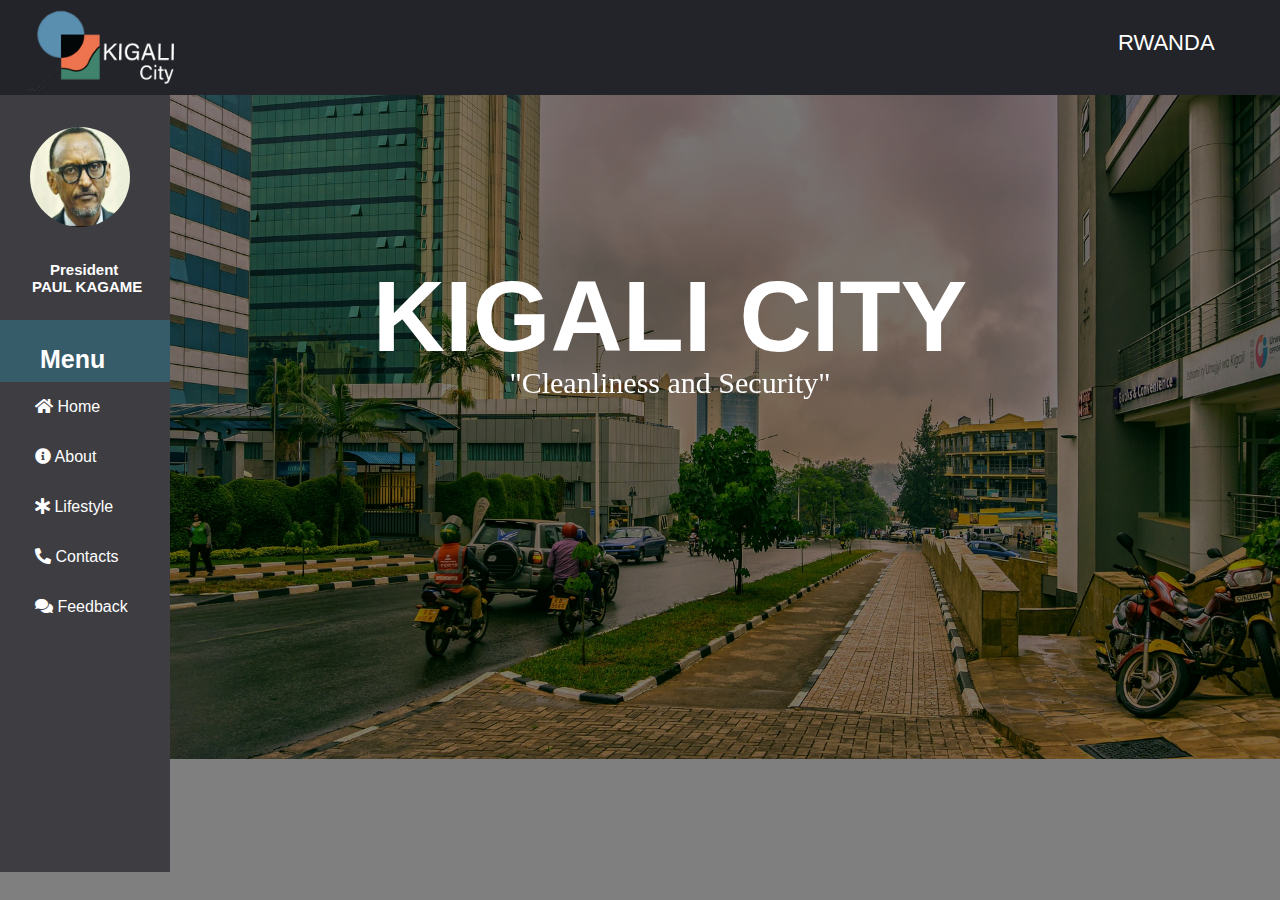
<file: index.html>
<!DOCTYPE html>
<html lang="en">
<head>
    <meta charset="UTF-8">
    <meta http-equiv="X-UA-Compatible" content="IE=edge">
    <meta name="viewport" content="width=device-width, initial-scale=1.0">
    <title>Welcome To Kigali-City</title>
    <link rel="stylesheet" href="https://cdnjs.cloudflare.com/ajax/libs/font-awesome/5.15.3/css/all.min.css">
    <link rel="stylesheet" href="style.css">
</head>
<body>
         
    <header>
        <div class="menu">
            <img src="logo.png" class="logo">
            <a href="" class="Rwanda">Rwanda</a>
            <h1>KIGALI CITY</h1>
            <p>"Cleanliness and Security"</p>
        </div>
        </header> 
        
        <div class="side-bar">
            <img src="press.png" class="img">
            <h6>President </h6>
            <h5>PAUL KAGAME</h5>
            <h4> Menu </h4>
            <a href="index.html"><i class="fas fa-home"></i><span> Home</span></a>
            <a href="About.html"><i class="fas fa-info-circle"></i><span> About</span></a>
            <a href="Lifestyle.html"><i class="fas fa-star-of-life"></i><span> Lifestyle</span></a>
            <a href="Contacts.html"><i class="fas fa-phone-alt"></i><span> Contacts</span></a>
            <a href="Feedback.html"><i class="fas fa-comments"></i><span></span> Feedback</a>
        </div>
         
</body>
</html>
</file>
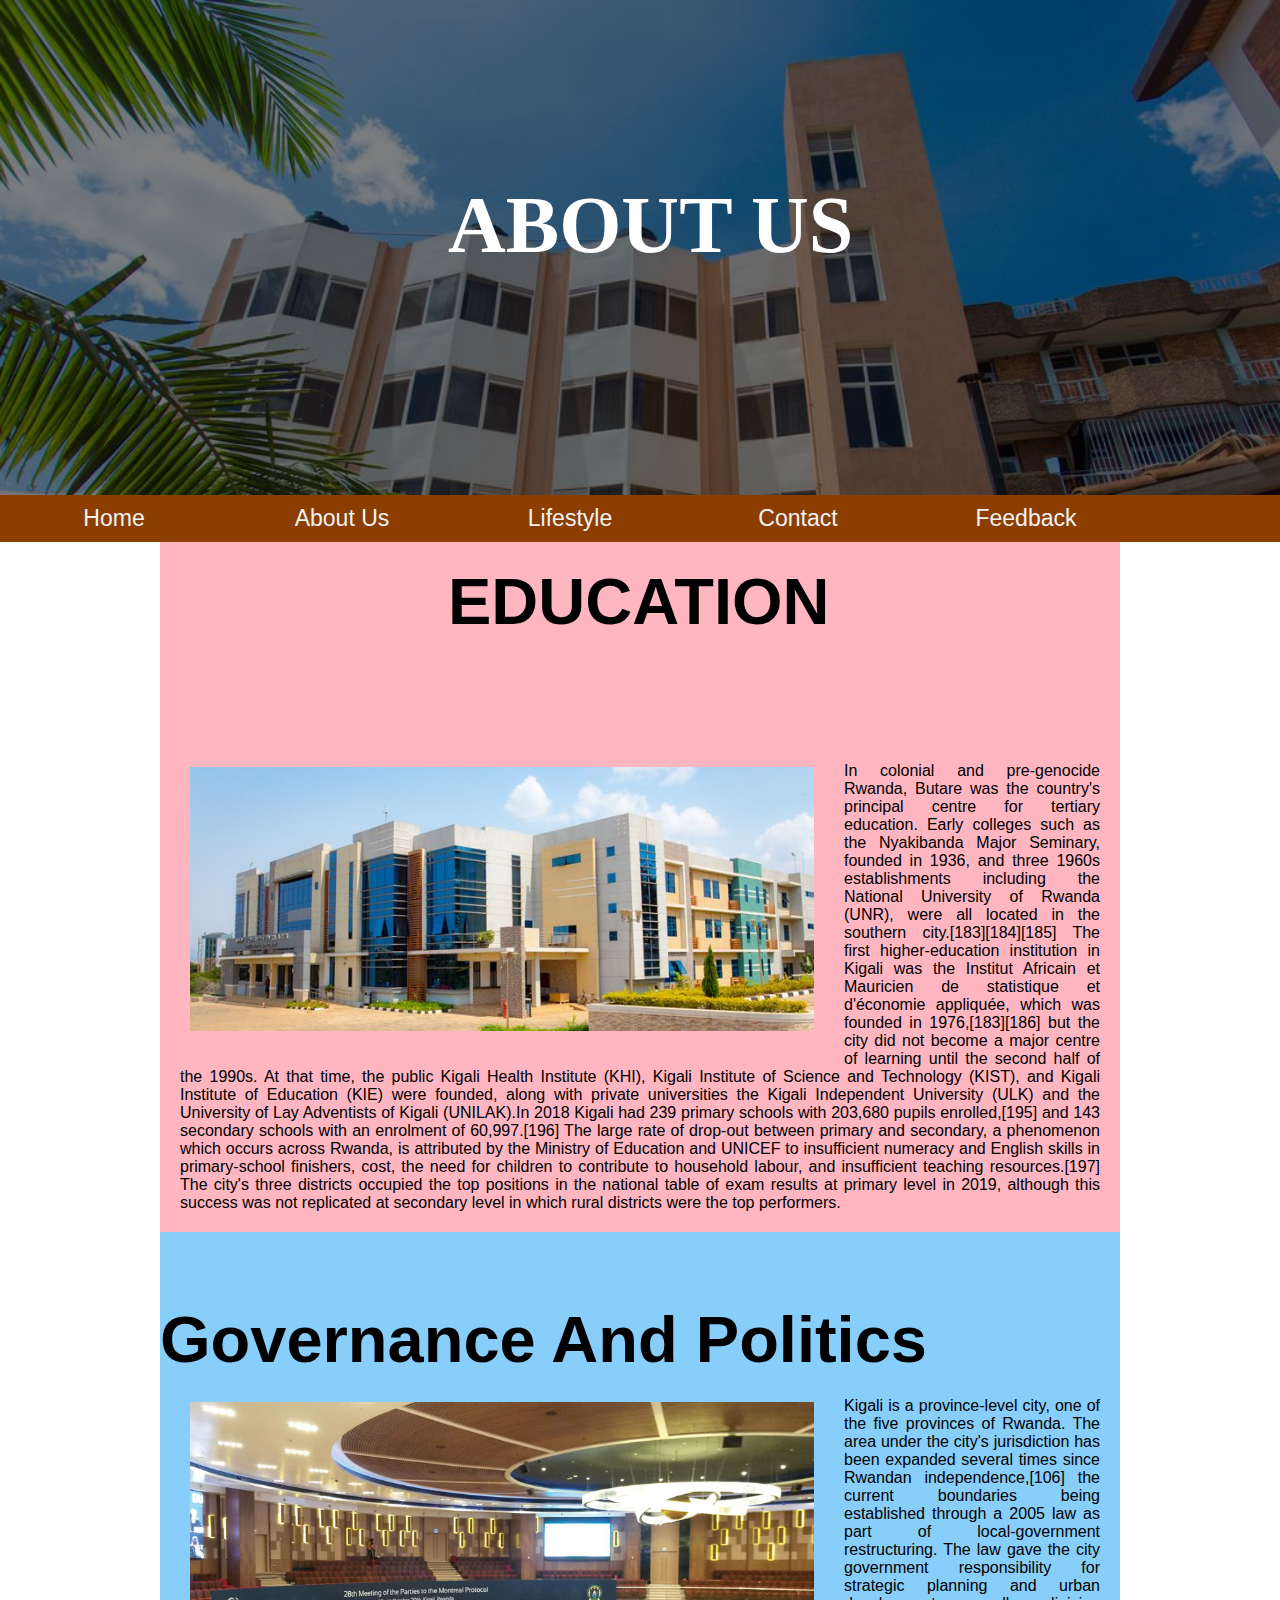
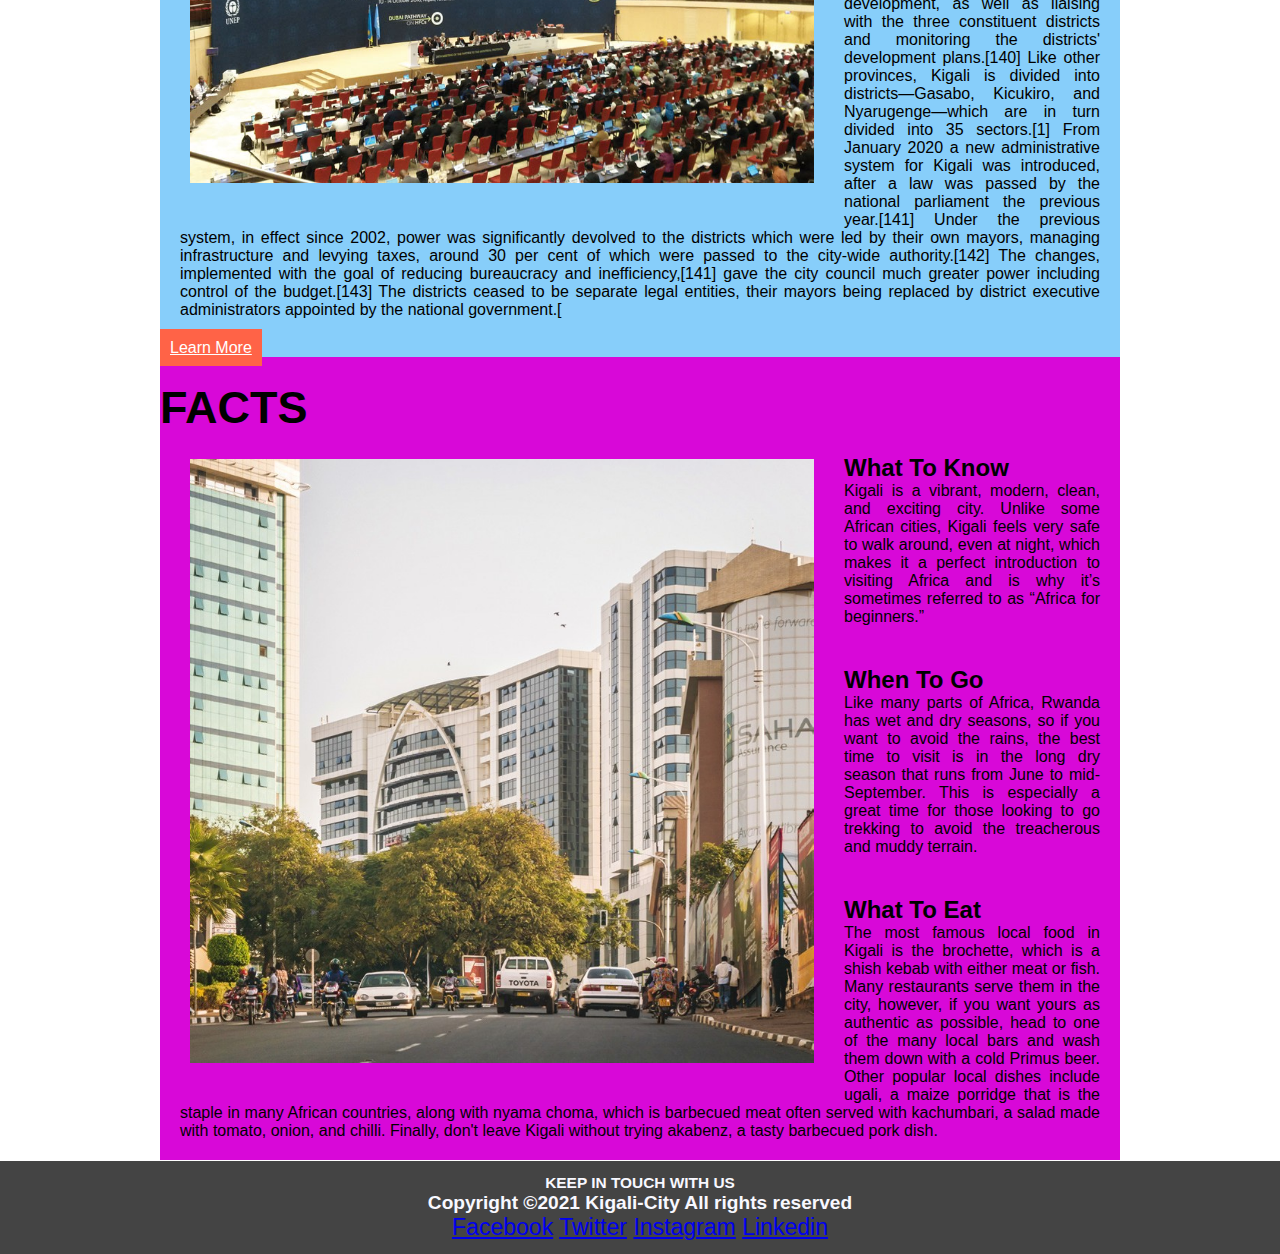
<file: About.html>
<!DOCTYPE html>
<html lang="en">
<head>
    <meta charset="UTF-8">
    <meta http-equiv="X-UA-Compatible" content="IE=edge">
    <meta name="viewport" content="width=device-width, initial-scale=1.0">
    <title>ABOUT | KIGALI</title>
    <link rel="stylesheet" href="About.css">
    <link href="https://fonts.googleapis.com/css2?family=Poppins:ital,wght@0,400;0,500;1,200;1,300" rel="stylesheet">
    </head>
<body>
        <header>
            <div class="menu">
                <h1>ABOUT US</h1>
            </div>
        </header>

        <div class="nav">
            <div class="container1">
                <div class="topnav">
                    <a href="index.html">Home</a>
                    <a href="About.html">About Us</a>
                    <a href="Lifestyle.html">Lifestyle</a>
                    <a href="Contacts.html">Contact</a>
                    <a href="Feedback.html">Feedback</a>
                </div>

               <div class="campus">
                   <h1 class="header1"> EDUCATION </h1>
                <img src="sch2.jpg" alt="">
            
               <div class="campus-text">
                In colonial and pre-genocide Rwanda, Butare was the country's principal centre for tertiary education. Early colleges such as the Nyakibanda Major Seminary, founded in 1936, and three 1960s establishments including the National University of Rwanda (UNR), were all located in the southern city.[183][184][185] The first higher-education institution in Kigali was the Institut Africain et Mauricien de statistique et d'économie appliquée, which was founded in 1976,[183][186] but the city did not become a major centre of learning until the second half of the 1990s. At that time, the public Kigali Health Institute (KHI), Kigali Institute of Science and Technology (KIST), and Kigali Institute of Education (KIE) were founded, along with private universities the Kigali Independent University (ULK) and the University of Lay Adventists of Kigali (UNILAK).In 2018 Kigali had 239 primary schools with 203,680 pupils enrolled,[195] and 143 secondary schools with an enrolment of 60,997.[196] The large rate of drop-out between primary and secondary, a phenomenon which occurs across Rwanda, is attributed by the Ministry of Education and UNICEF to insufficient numeracy and English skills in primary-school finishers, cost, the need for children to contribute to household labour, and insufficient teaching resources.[197] The city's three districts occupied the top positions in the national table of exam results at primary level in 2019, although this success was not replicated at secondary level in which rural districts were the top performers.
            </div>
               </div>
            </div>


               <div class="politics">
                <h2 class="header2"> Governance And Politics </h1>
             <img src="meet.jpg" alt="">
         
            <div class="politics-text">
                Kigali is a province-level city, one of the five provinces of Rwanda. The area under the city's jurisdiction has been expanded several times since Rwandan independence,[106] the current boundaries being established through a 2005 law as part of local-government restructuring. The law gave the city government responsibility for strategic planning and urban development, as well as liaising with the three constituent districts and monitoring the districts' development plans.[140] Like other provinces, Kigali is divided into districts—Gasabo, Kicukiro, and Nyarugenge—which are in turn divided into 35 sectors.[1]

From January 2020 a new administrative system for Kigali was introduced, after a law was passed by the national parliament the previous year.[141] Under the previous system, in effect since 2002, power was significantly devolved to the districts which were led by their own mayors, managing infrastructure and levying taxes, around 30 per cent of which were passed to the city-wide authority.[142] The changes, implemented with the goal of reducing bureaucracy and inefficiency,[141] gave the city council much greater power including control of the budget.[143] The districts ceased to be separate legal entities, their mayors being replaced by district executive administrators appointed by the national government.[
        
    </div>
    <a href="" class="learn-btn">Learn More</a>
            </div>
        </div>
    </div>


            <div class="facts">
                <h3 class="header3"> FACTS </h1>
             <img src="pic10.jpg" alt="">
         
            <div class="facts-text">
                <h2> What To Know</h2>
                <p> Kigali is a vibrant, modern, clean, and exciting city. Unlike some African cities, Kigali feels very safe to walk around, even at night, which makes it a perfect introduction to visiting Africa and is why it’s sometimes referred to as “Africa for beginners.” </p>
            </div>

            <div class="facts-text">
                <h2> When To Go </h2>
                <p>Like many parts of Africa, Rwanda has wet and dry seasons, so if you want to avoid the rains, the best time to visit is in the long dry season that runs from June to mid-September. This is especially a great time for those looking to go trekking to avoid the treacherous and muddy terrain.</p>
            </div>

            <div class="facts-text">
                <h2> What To Eat </h2>
                <p> The most famous local food in Kigali is the brochette, which is a shish kebab with either meat or fish. Many restaurants serve them in the city, however, if you want yours as authentic as possible, head to one of the many local bars and wash them down with a cold Primus beer. Other popular local dishes include ugali, a maize porridge that is the staple in many African countries, along with nyama choma, which is barbecued meat often served with kachumbari, a salad made with tomato, onion, and chilli. Finally, don't leave Kigali without trying akabenz, a tasty barbecued pork dish. </p>
            </div>
        </div>

        </body>

        <footer>
            <h6 class="header6">KEEP IN TOUCH WITH US</h6>
            <h5 class="copyright">Copyright &copy;2021 Kigali-City All rights reserved </h5>
            <div class="socials">
                <a href='https://www.facebook.com'>Facebook</a>
                <a href='https://www.twitter.com'>Twitter</a>
                <a href='https://www.instagram.com'>Instagram</a>
                <a href='https://www.linkedin.com'>Linkedin</a>
            </div>
        </footer>

</html>
</file>
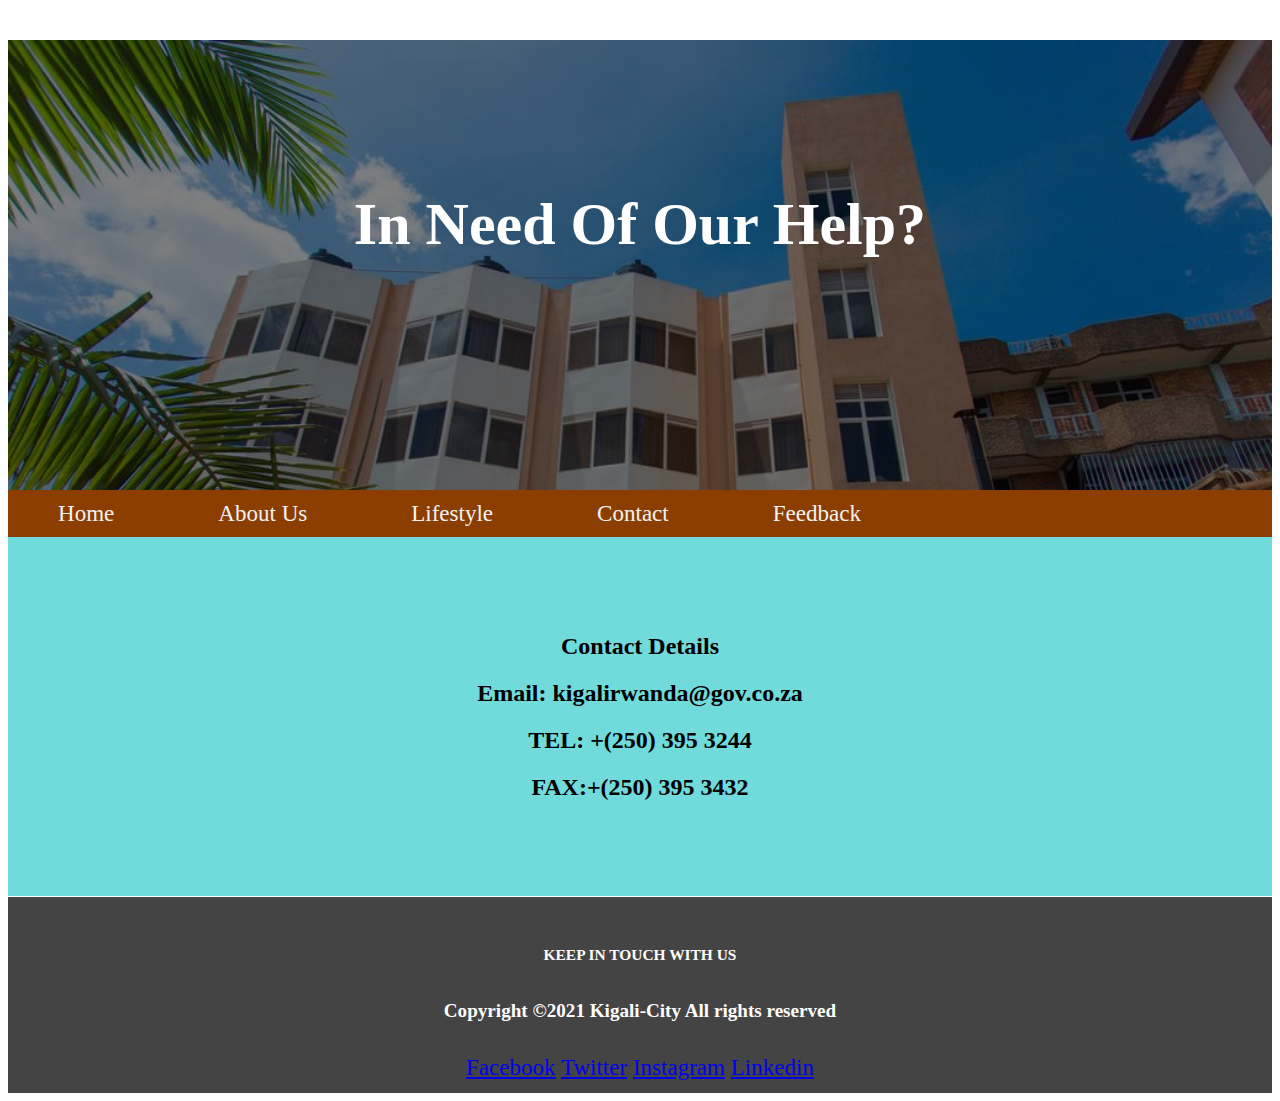
<file: Contacts.html>
<!DOCTYPE html>
<html lang="en">
<head>
    <meta charset="UTF-8">
    <meta http-equiv="X-UA-Compatible" content="IE=edge">
    <meta name="viewport" content="width=device-width, initial-scale=1.0">
    <title>CONTACTS | KIGALI</title>
    <link rel="stylesheet" href="Contacts.css">
    <link href="https://fonts.googleapis.com/css2?family=Poppins:ital,wght@0,400;0,500;1,200;1,300" rel="stylesheet">
</head>
<body>
        <header>
            <div class="menu">
                <h1>In Need Of Our Help?</h1>
            </div>
        </div>
    </div>
        </header>

   

        <div class="nav">
            <div class="container">
                <div class="topnav">
                    <a href="index.html">Home</a>
                    <a href="About.html">About Us</a>
                    <a href="Lifestyle.html">Lifestyle</a>
                    <a href="Contacts.html">Contact</a>
                    <a href="Feedback.html">Feedback</a>
                </div>

               
              <div class="details">
                    <h2>Contact Details</h2>
            
                    <h2 class="Email">Email: kigalirwanda@gov.co.za</h2>
                    <h2 class="Email">TEL: +(250) 395 3244</h2>
                    <h2 class="Email">FAX:+(250) 395 3432</h2>

                </div>
        
    </body>

    <footer>
        <h6 class="header6">KEEP IN TOUCH WITH US</h6>
        <h5 class="copyright">Copyright &copy;2021 Kigali-City All rights reserved </h5>
        <div class="socials">
            <a href='https://www.facebook.com'>Facebook</a>
            <a href='https://www.twitter.com'>Twitter</a>
            <a href='https://www.instagram.com'>Instagram</a>
            <a href='https://www.linkedin.com'>Linkedin</a>
        </div>
    </footer>

    </html>
</file>
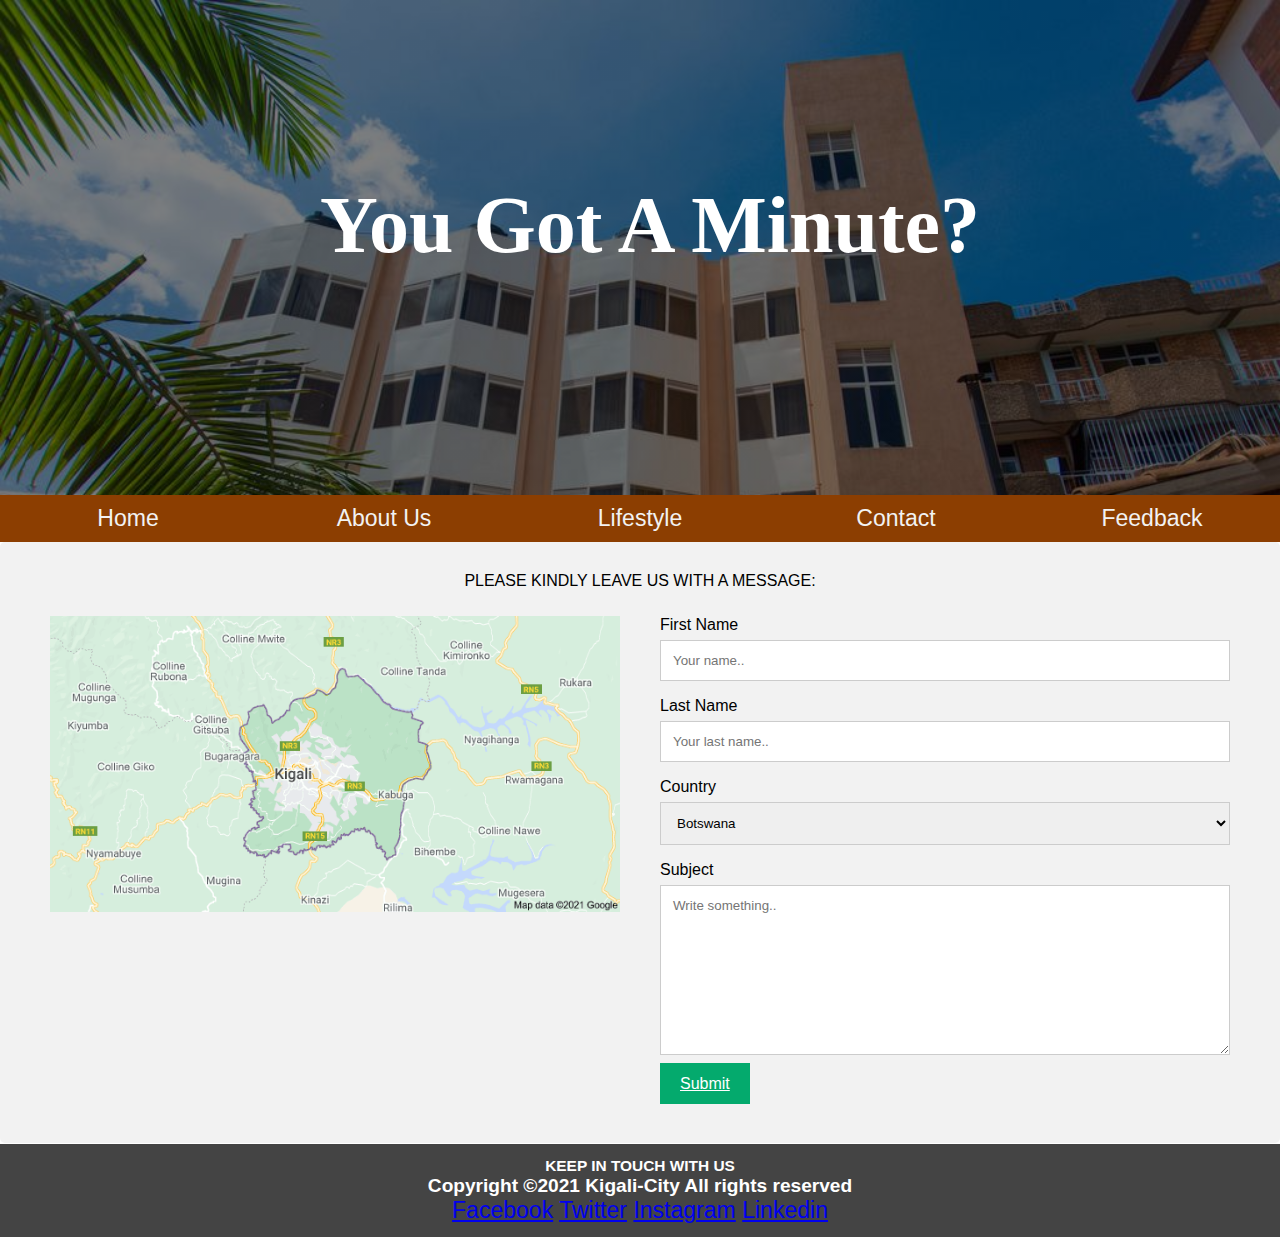
<file: Feedback.html>
<!DOCTYPE html>
<html lang="en">
<head>
    <meta charset="UTF-8">
    <meta http-equiv="X-UA-Compatible" content="IE=edge">
    <meta name="viewport" content="width=device-width, initial-scale=1.0">
    <title>FEEDBACK | KIGALI</title>
    <link rel="stylesheet" href="Feedback.css">
    <link href="https://fonts.googleapis.com/css2?family=Poppins:ital,wght@0,400;0,500;1,200;1,300" rel="stylesheet">
</head>
<body>
        <header>
            <div class="menu">
                <h1>You Got A Minute?</h1>
            </div>
        </header>

        
        <div class="nav">
            <div class="container1">
                <div class="topnav">
                    <a href="index.html">Home</a>
                    <a href="About.html">About Us</a>
                    <a href="Lifestyle.html">Lifestyle</a>
                    <a href="Contacts.html">Contact</a>
                    <a href="Feedback.html">Feedback</a>
                </div>
                
                <div class="container">
                    <div style="text-align:center">
                      <p> PLEASE KINDLY LEAVE US WITH A MESSAGE:</p>
                    </div>
                    <div class="row">
                      <div class="column">
                        <img src="map.png" style="width:100%">
                      </div>
                      <div class="column">
                        <form method: POST form action="thankyou.html">
                          <label for="firstname">First Name</label>
                          <input type="text" id="fname" name="firstname" placeholder="Your name..">
                          <label for="lastname">Last Name</label>
                          <input type="text" id="lastname" name="lastname" placeholder="Your last name..">
                          <label for="country">Country</label>
                          <select id="country" name="country">
                            <option value="Botswana">Botswana</option>
                            <option value="Rwanda">Rwanda</option>
                            <option value="South Africa">South Africa</option>
                            <option value="Egypt">Egypt</option>
                            <option value="Angola">Angola</option>
                            <option value="Malawi">Malawi</option>
                            <option value="Kenya">Kenya</option>
                            <option value="Cameroon">Cameroon</option>
                            <option value="Ethiopia">Ethiopia</option>
                          </select>
                          <label for="subject">Subject</label>
                          <textarea id="subject" name="subject" placeholder="Write something.." style="height:170px"></textarea>
                          <a href="thankyou.html" class="submit-btn">Submit</a>
                        </form>
                      </div>
                    </div>
                  </div>

                  <footer>
                    <h6 class="header6">KEEP IN TOUCH WITH US</h6>
                    <h5 class="copyright">Copyright &copy;2021 Kigali-City All rights reserved </h5>
                    <div class="socials">
                        <a href='https://www.facebook.com'>Facebook</a>
                        <a href='https://www.twitter.com'>Twitter</a>
                        <a href='https://www.instagram.com'>Instagram</a>
                        <a href='https://www.linkedin.com'>Linkedin</a>
                    </div>
                </footer>

    </body>
    </html>
</file>
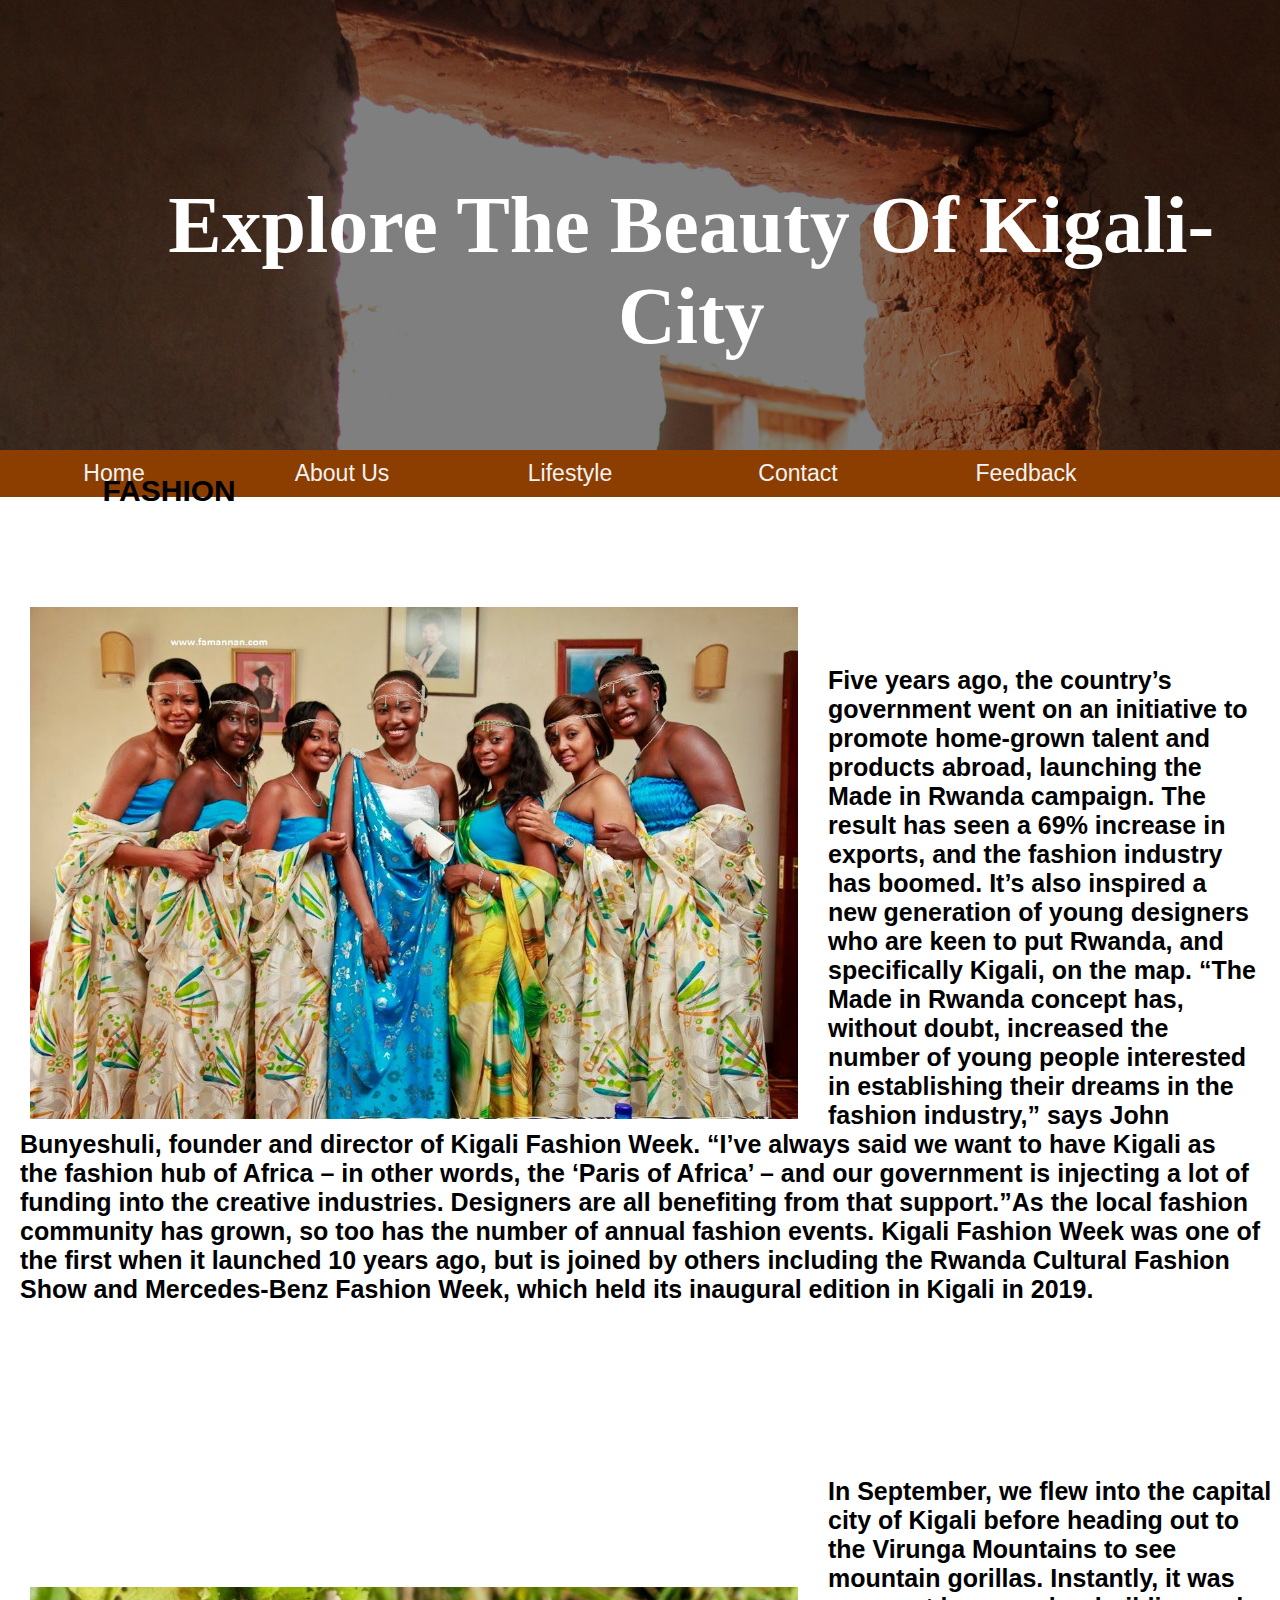
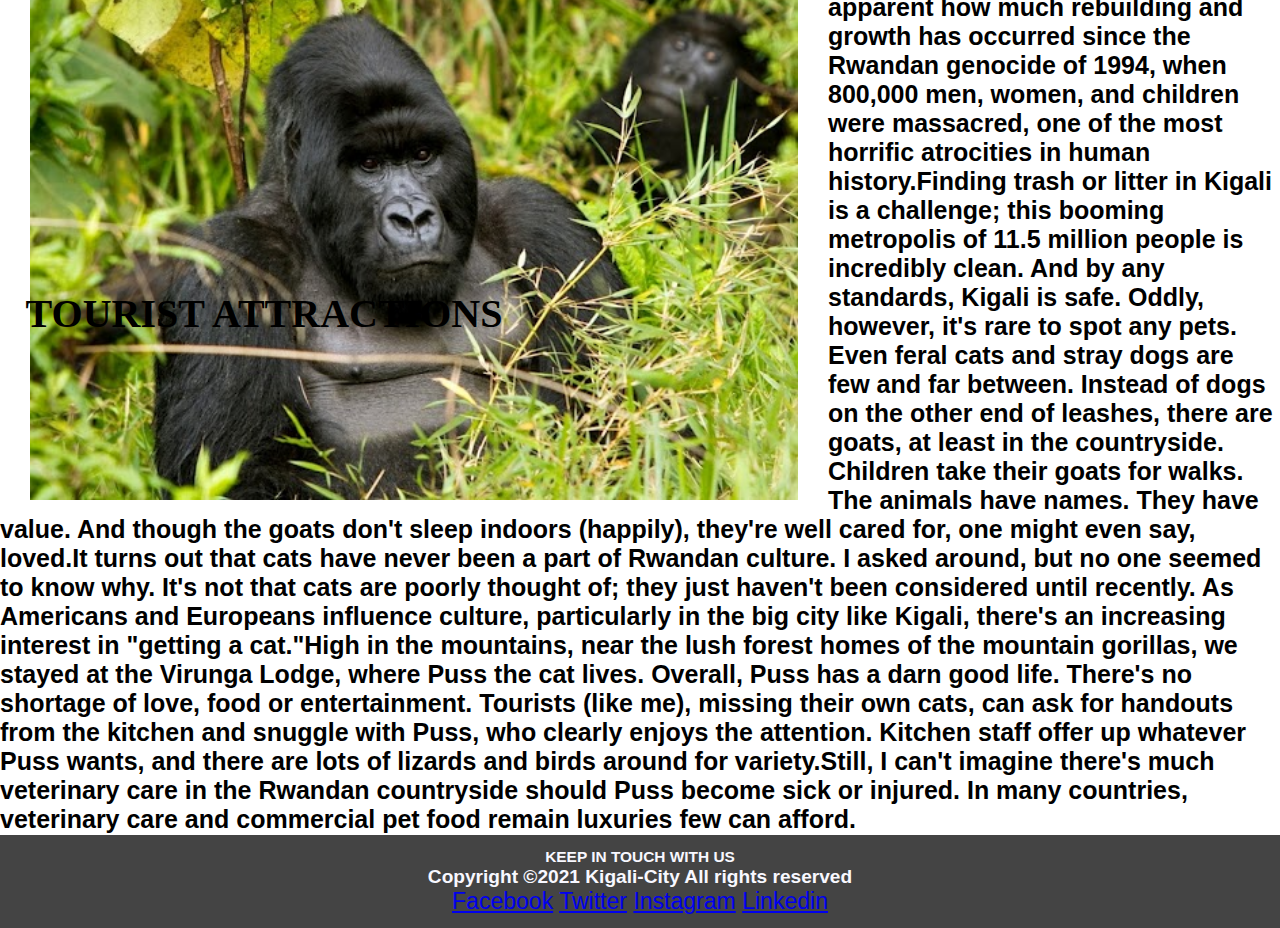
<file: Lifestyle.html>
<!DOCTYPE html>
<html lang="en">
<head>
    <meta charset="UTF-8">
    <meta http-equiv="X-UA-Compatible" content="IE=edge">
    <meta name="viewport" content="width=device-width, initial-scale=1.0">
    <title>LIFESTYLE | KIGALI</title>
    <link rel="stylesheet" href="Lifestyle.css">
    <link href="https://fonts.googleapis.com/css2?family=Poppins:ital,wght@0,400;0,500;1,200;1,300" rel="stylesheet">
</head>   
<body>
        <header>
            <div class="menu">
                <h1>Explore The Beauty Of Kigali-City</h1>
            </div>
        </header>

        <div class="nav">
            <div class="container">
                <div class="topnav">
                    <a href="index.html">Home</a>
                    <a href="About.html">About Us</a>
                    <a href="Lifestyle.html">Lifestyle</a>
                    <a href="Contacts.html">Contact</a>
                    <a href="Feedback.html">Feedback</a>
                </div>
            </div>

                <div class="Fashion">
                    <h1 class="header1"> FASHION </h1>
                 <img src="fash2.jpg" alt="">
             
                <div class="fashion-text">
                <p>Five years ago, the country’s government went on an initiative to promote home-grown talent and products abroad, launching the Made in Rwanda campaign. The result has seen a 69% increase in exports, and the fashion industry has boomed. It’s also inspired a new generation of young designers who are keen to put Rwanda, and specifically Kigali, on the map. “The Made in Rwanda concept has, without doubt, increased the number of young people interested in establishing their dreams in the fashion industry,” says John Bunyeshuli, founder and director of Kigali Fashion Week. “I’ve always said we want to have Kigali as the fashion hub of Africa – in other words, the ‘Paris of Africa’ – and our government is injecting a lot of funding into the creative industries. Designers are all benefiting from that support.”As the local fashion community has grown, so too has the number of annual fashion events. Kigali Fashion Week was one of the first when it launched 10 years ago, but is joined by others including the Rwanda Cultural Fashion Show and Mercedes-Benz Fashion Week, which held its inaugural edition in Kigali in 2019.</p>
                </div>
             </div>
        </div>

        <div class="Tourism">
            <h1 class="text"> TOURIST ATTRACTIONS </h1>
         <img src="ani1.jpg" alt="">
     
        <div class="tourism-text">
        <p> In September, we flew into the capital city of Kigali before heading out to the Virunga Mountains to see mountain gorillas. Instantly, it was apparent how much rebuilding and growth has occurred since the Rwandan genocide of 1994, when 800,000 men, women, and children were massacred, one of the most horrific atrocities in human history.Finding trash or litter in Kigali is a challenge; this booming metropolis of 11.5 million people is incredibly clean. And by any standards, Kigali is safe. Oddly, however, it's rare to spot any pets. Even feral cats and stray dogs are few and far between.
            Instead of dogs on the other end of leashes, there are goats, at least in the countryside. Children take their goats for walks. The animals have names. They have value. And though the goats don't sleep indoors (happily), they're well cared for, one might even say, loved.It turns out that cats have never been a part of Rwandan culture. I asked around, but no one seemed to know why. It's not that cats are poorly thought of; they just haven't been considered until recently. As Americans and Europeans influence culture, particularly in the big city like Kigali, there's an increasing interest in "getting a cat."High in the mountains, near the lush forest homes of the mountain gorillas, we stayed at the Virunga Lodge, where Puss the cat lives. Overall, Puss has a darn good life. There's no shortage of love, food or entertainment. Tourists (like me), missing their own cats, can ask for handouts from the kitchen and snuggle with Puss, who clearly enjoys the attention. Kitchen staff offer up whatever Puss wants, and there are lots of lizards and birds around for variety.Still, I can't imagine there's much veterinary care in the Rwandan countryside should Puss become sick or injured. In many countries, veterinary care and commercial pet food remain luxuries few can afford. </p>
        </div>
     </div>

    </body>


    <div>
    <footer>
        <h6 class="header6">KEEP IN TOUCH WITH US</h6>
        <h5 class="copyright">Copyright &copy;2021 Kigali-City All rights reserved </h5>
        <div class="socials">
            <a href='https://www.facebook.com'>Facebook</a>
            <a href='https://www.twitter.com'>Twitter</a>
            <a href='https://www.instagram.com'>Instagram</a>
            <a href='https://www.linkedin.com'>Linkedin</a>
        </div>
    </div>
    </footer>

    </html>
</file>
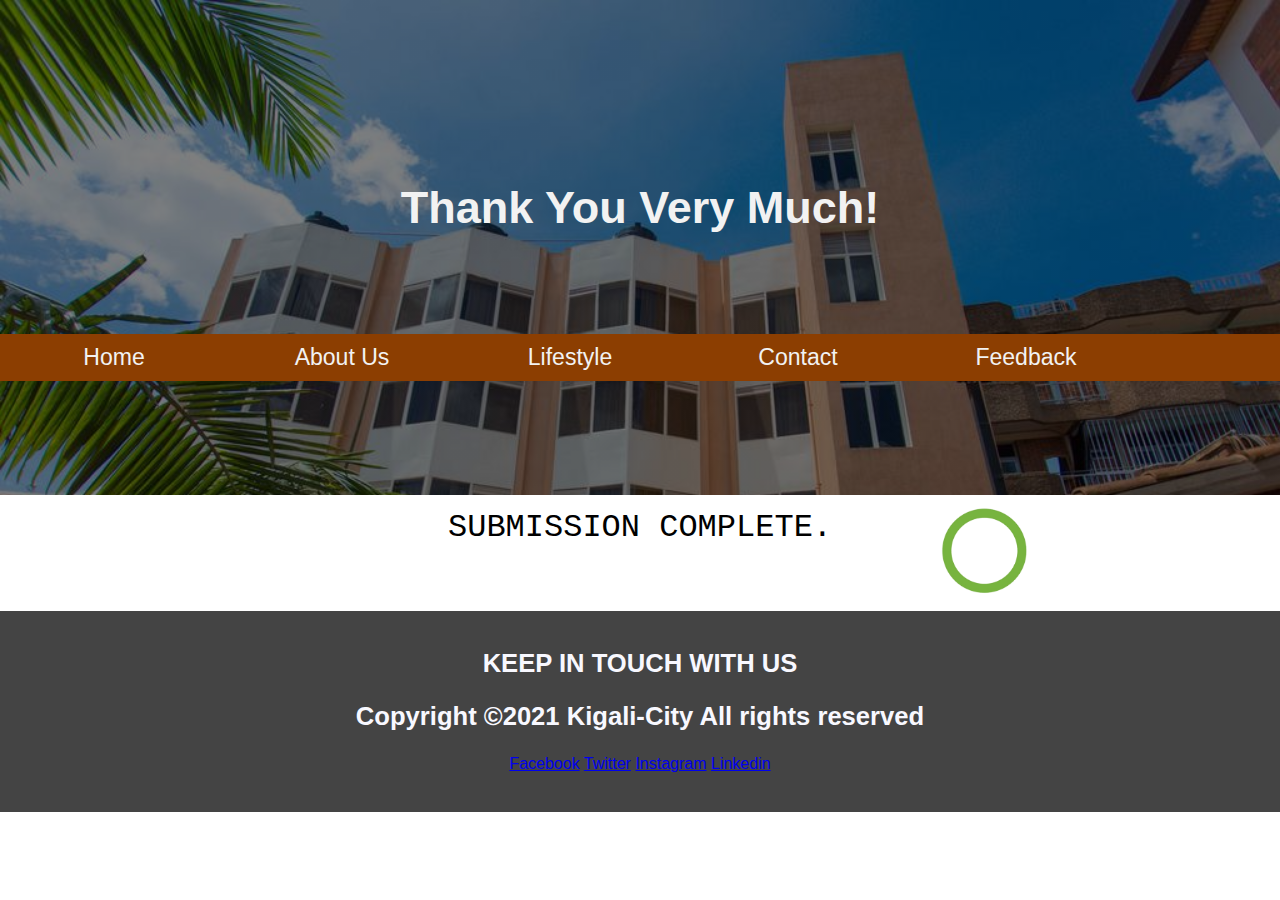
<file: thankyou.html>
<!DOCTYPE html>
<html lang="en">
<head>
    <meta charset="UTF-8">
    <meta http-equiv="X-UA-Compatible" content="IE=edge">
    <meta name="viewport" content="width=device-width, initial-scale=1.0">
    <title>Thank You! | Kigali-City</title>
</head>
<style>
    * {
    margin: 0;
    padding: 0;
    font-family: sans-serif;
}
.logo{
    height: 150px;
    position: absolute;
    top: 0;
    left: 1%;
}
header{
    background: linear-gradient(rgba(0,0,0,0.5),rgba(0,0,0,0.5)), url(pic15.jpg) no-repeat;
    background-size: cover;
    width: 100%;
    height: 55vh;
}
.menu h1{
    text-align: center;
    color: #f2f2f2;
    transform: translateY(350%);
    font-size: 45px;
}
.container{
    position:relative;
    width: auto;
}
.topnav{
    background-color: #8c3e01;
    overflow: hidden;
    width: 100%;
    margin-top: 22%;
}
.topnav a{
    text-decoration: none;
    color: #f2f2f2;
    font-size: 1.8vw;
    padding: 10px 50px;
    float: left;
    text-align: right;
    width:10%;
    text-align:center;
}
.topnav a:hover{
    background-color: #ddd;
    color: black;
}
    .says{
     text-align:center;
     font-family: Courier New;
     color: black;
     padding:5%;
     font-size:2.5vw;
     padding-top:10%;
}
    footer{
     background-color: #444;
     color:ghostwhite;
     margin-top:1px;
     text-align: center;
     padding: 3%;
}
 .header6{
     font-size:2vw;
     text-align: center;
     margin-bottom:2%;
}
 .copyright{
     text-align: center;
     font-size:2vw;
     margin-bottom:2%;
}
.socials{
    color: #f2f2f2;
    text-align: center;
}
@media only screen and (max-width:800px){
     .topnav{
        display:block;
    }
     .topnav{
         display:none;
    }
}
    .submit{
        padding-left:73%;
        position:absolute;
        top:500px;

}
</style>
<body>
    <header>
        <div class="menu">
            <h1>Thank You Very Much!</h1>
        </div>

        <div class="nav">
            <div class="container1">
                <div class="topnav">
                    <a href="index.html">Home</a>
                    <a href="About.html">About Us</a>
                    <a href="Lifestyle.html">Lifestyle</a>
                    <a href="Contacts.html">Contact</a>
                    <a href="Feedback.html">Feedback</a>
                </div>

            <div class="submit">
                <img src="thank.gif" alt= "tick gif" width="100" height="100"> 
                </div>
    
        <article>
            <section class="submission">
                <p class="says">SUBMISSION COMPLETE.</p> 
    
            </section>
            
        </article>

            </div>
        </div>

        <footer>
            <h6 class="header6">KEEP IN TOUCH WITH US</h6>
            <h5 class="copyright">Copyright &copy;2021 Kigali-City All rights reserved </h5>
            <div class="socials">
                <a href='https://www.facebook.com'>Facebook</a>
                <a href='https://www.twitter.com'>Twitter</a>
                <a href='https://www.instagram.com'>Instagram</a>
                <a href='https://www.linkedin.com'>Linkedin</a>
            </div>
        </footer>
</body>
</html>
</file>
<file: style.css>
* {
    margin: 0;
    padding: 0;
    font-family: "Roboto", sans-serif;
}
.logo{
    height: 150px;
    position: absolute;
    top: 0;
    left: 2%;
}
.Rwanda{
    color: #fff;
    margin-left: 85%;
    text-decoration: none;
    text-transform: uppercase;
    font-size: 22px;
    left: 80%;
}
body{
    background: linear-gradient(rgba(0,0,0,0.5),rgba(0,0,0,0.5)), url(background.jpg) no-repeat;
    background-position: center;
    background-size: cover;
    height: 73vh;
}
header{
    position: fixed;
    background: #22242a;
    padding: 30px;
    width: 100%;
    height: 35px;
}
header h1,p{
    width: 90%;
    color: #fff;
    position: absolute;
    top: 50%;
    left: 50%;
    transform: translate(-50%,-50%);
    text-align: center;
}
h1{
    font-size: 100px;
    font-family: sans-serif;
    padding-top: 40%;
}
p{
    width: 10px 0 40px;
    font-size: 30px;
    font-family: serif;
    padding-top: 50%;
}
.side-bar{
    background: #3d3d42;
    color: #fff;
    display: inline-block;
    margin-top: 55px;
    padding-top: 42px;
    width: 170px;
    height: 118%;
}
.side-bar .img{
    width: 100px;
    height: 100px;
    border-radius: 100px;
    padding: 30px;
}
.side-bar a{
    color: #fff;
    display: block;
    width: 100%;
    line-height: 50px;
    text-decoration: none;
    padding-left: 35px;
    margin-top: 0;
    box-sizing: border-box;
}
.side-bar a:hover{
    background: #2696eb;
}
.side-bar h4{
    padding-left: 40px;
    font-size: 25px;
    padding-bottom: 8px;
    padding-top: 25px;
    background: #23c8f13b;
}
.side-bar h5{
    padding-left: 32px;
    padding-bottom: 25px;
    font-size: 15px;
}
.side-bar h6{
    padding-left: 50px;
    font-size: 15px;
    margin-top: 0;
}
</file>
<file: About.css>
* {
    margin: 0;
    padding: 0;
    font-family: sans-serif;
}
.logo{
    height: 150px;
    position: absolute;
    top: 0;
    left: 1%;
}
header{
    background: linear-gradient(rgba(0,0,0,0.5),rgba(0,0,0,0.5)), url(pic15.jpg) no-repeat;
    background-size: cover;
    width: 100%;
    height: 55vh;
}
.container{
    position:relative;
    width: auto;
}
.topnav{
    background-color: #8c3e01;
    overflow: hidden;
    width: 100%;
}
.topnav a{
    text-decoration: none;
    color: #f2f2f2;
    font-size: 1.8vw;
    padding: 10px 50px;
    float: left;
    text-align: right;
    width:10%;
    text-align:center;
}
.topnav a:hover{
    background-color: #ddd;
    color: black;

}
h1{
    color: #fff;
    text-align: center;
    position: absolute;
    top: 20%;
    left: 35%;
    font-size: 80px;
    font-family: 'Times New Roman', Times, serif;
}
.campus{
    margin: auto;
    width: 75%;
    padding-top: 200px;
    background: lightpink;
}
img{
    float:left;
    width: 80%;
    height: 50%;
    padding: 0 15px 10px 0;
    margin-top: 20px;
}
.campus-text{
    text-align: justify;
    padding: 20px;
}
.header1{
    color: black;
    font-size: 65px;
    font-family: sans-serif;
    font-weight: 600;
    margin-top: 30%;
}
.politics{
    margin: auto;
    width: 75%;
    padding-top: 70px;
    background: lightskyblue;
}
img{
    float:left;
    width: 80%;
    height: 50%;
    padding: 0 15px 10px 0;
    margin-top: 15px;
}
.politics-text{
    text-align: justify;
    padding: 20px;
}
.header2{
    color: black;
    font-size: 65px;
    font-family: sans-serif;
    font-weight: 600;
}
.facts{
    margin: auto;
    width: 75%;
    padding-top: 25px;
    background: rgb(216, 8, 216);
}
img{
    float:left;
    width: 65%;
    height: 15%;
    padding: 15px 30px 30px;
    margin-top: 10px;
}
.facts-text{
    text-align: justify;
    padding: 20px;
}
.header3{
    color: black;
    font-size: 45px;
    font-family: sans-serif;
    font-weight: 600;
}
footer{
    background-color: #444;
    color:ghostwhite;
    margin-top:1px;
    text-align: center;
    padding: 1%;
    font-size: 1.8vw;
}
.learn-btn{
    color: white;
    padding: 10px;
    background-color: tomato;
}
</file>
<file: Contacts.css>
header{
    background: linear-gradient(rgba(0,0,0,0.5),rgba(0,0,0,0.5)), url(pic15.jpg);
    background-repeat: no-repeat;
    background-size: cover;
    width: 100%;
    height: 50vh;
}
.container{
    position:relative;
    width: auto;
}
.topnav{
    background-color:  #8c3e01;
    overflow: hidden;
    width: 100%;
}
.topnav a{
    text-decoration: none;
    color: #f2f2f2;
    font-size: 1.8vw;
    padding: 10px 50px;
    display: inline-block;
}
.topnav a:hover{
    background-color: #ddd;
    color: black;
}
.menu h1{
    text-align: center;
    color: white;
    padding: 150px;
    font-size: 60px;
}
.details{
    background-color: rgb(113, 218, 218);
    text-align: center;
    padding: 6%;
}
footer{
    background-color: #444;
    color:white;
    margin-top:1px;
    text-align: center;
    padding: 1%;
    font-size: 1.8vw;
}
</file>
<file: Feedback.css>
* {
    margin: 0;
    padding: 0;
    font-family: sans-serif;
    box-sizing: border-box;
}
.logo{
    height: 150px;
    position: absolute;
    top: 0;
    left: 1%;
}
header{
    background: linear-gradient(rgba(0,0,0,0.5),rgba(0,0,0,0.5)), url(pic15.jpg) no-repeat;
    background-size: cover;
    width: 100%;
    height: 55vh;
}
.container{
    position:relative;
    width: auto;
}
.topnav{
    background-color:  #8c3e01;
    overflow: hidden;
    width: 100%;
}
.topnav a{
    text-decoration: none;
    color: #f2f2f2;
    font-size: 1.8vw;
    padding: 10px 50px;
    float: left;
    text-align: right;
    width:20%;
    text-align:center;
}
.topnav a:hover{
    background-color: #ddd;
    color: black;
}
h1{
    color: #fff;
    text-align: center;
    position: absolute;
    top: 20%;
    left: 25%;
    font-size: 80px;
    font-family: 'Times New Roman', Times, serif;
}
  /* Style inputs */
  input[type=text], select, textarea {
    width: 100%;
    padding: 12px;
    border: 1px solid #ccc;
    margin-top: 6px;
    margin-bottom: 16px;
    resize: horizontal;
  }
  .textarea{
      height: 20px;
  }
  
  input[type=submit], .submit-btn{
    background-color: #04AA6D;
    color: white;
    padding: 12px 20px;
    border: none;
    cursor: pointer;
  }
  
  input[type=submit]:hover {
    background-color: #45a049;
  }
  
  /* Style the container/contact section */
  .container {
    border-radius: 5px;
    background-color: #f2f2f2;
    padding: 30px;
  }
  
  /* Create two columns that float next to eachother */
  .column {
    float: left;
    width: 50%;
    margin-top: 6px;
    padding: 20px;
  }
  
  /* Clear floats after the columns */
  .row:after {
    content: "";
    display: table;
    clear: both;
  }
  footer{
    background-color: #444;
    color:white;
    margin-top:1px;
    text-align: center;
    padding: 1%;
    font-size: 1.8vw;
}

  
  /* Responsive layout - when the screen is less than 600px wide, make the two columns stack on top of each other instead of next to each other */
  @media screen and (max-width: 600px) {
    .column, input[type=submit] {
      width: 100%;
      margin-top: 0;
    }
  }
</file>
<file: Lifestyle.css>
* {
    margin: 0;
    padding: 0;
    font-family: sans-serif;
}
.logo{
    height: 150px;
    position: absolute;
    top: 0;
    left: 1%;
}
header{
    background: linear-gradient(rgba(0,0,0,0.5),rgba(0,0,0,0.5)), url(pic.jpg) no-repeat;
    background-size: cover;
    width: 100%;
    height: 50vh;
}
.container{
    position:relative;
    width: auto;
}
.topnav{
    background-color:  #8c3e01;
    overflow: hidden;
    width: 100%;
}
.topnav a{
    text-decoration: none;
    color: #f2f2f2;
    font-size: 1.8vw;
    padding: 10px 50px;
    float: left;
    text-align: right;
    width:10%;
    text-align:center;
}
.topnav a:hover{
    background-color: #ddd;
    color: black;
}
h1{
    color: #fff;
    text-align: center;
    position: absolute;
    top: 20%;
    left: 8%;
    font-size: 80px;
    font-family: 'Times New Roman', Times, serif;
}
.fashion{
    margin: auto;
    width: 75%;
    padding-top: 200px;
}
img{
    float:left;
    width: 60%;
    height: 12%;
    padding: 30px;
    margin-top: 80px;
    padding-bottom: 2px;
}
.fashion-text{
    padding: 20px;
}
.header1{
    color: black;
    font-size: 30px;
    font-family: sans-serif;
    margin-top: 23%;
}
p{
    color: black;
    font-size: 25px;
    font-family: sans-serif;
    font-weight: 600;
    margin-top: 12%;
}
/*******tourist attraction********/
.text{
color: black;
font-size: 40px;
top: 210%;
left: 2%;
}
tourism-text{
    text-align: justify;
    padding: 20px;
}
footer{
    background-color: #444;
    color:ghostwhite;
    margin-top:1px;
    text-align: center;
    padding: 1%;
    font-size: 1.8vw;
}
</file>
